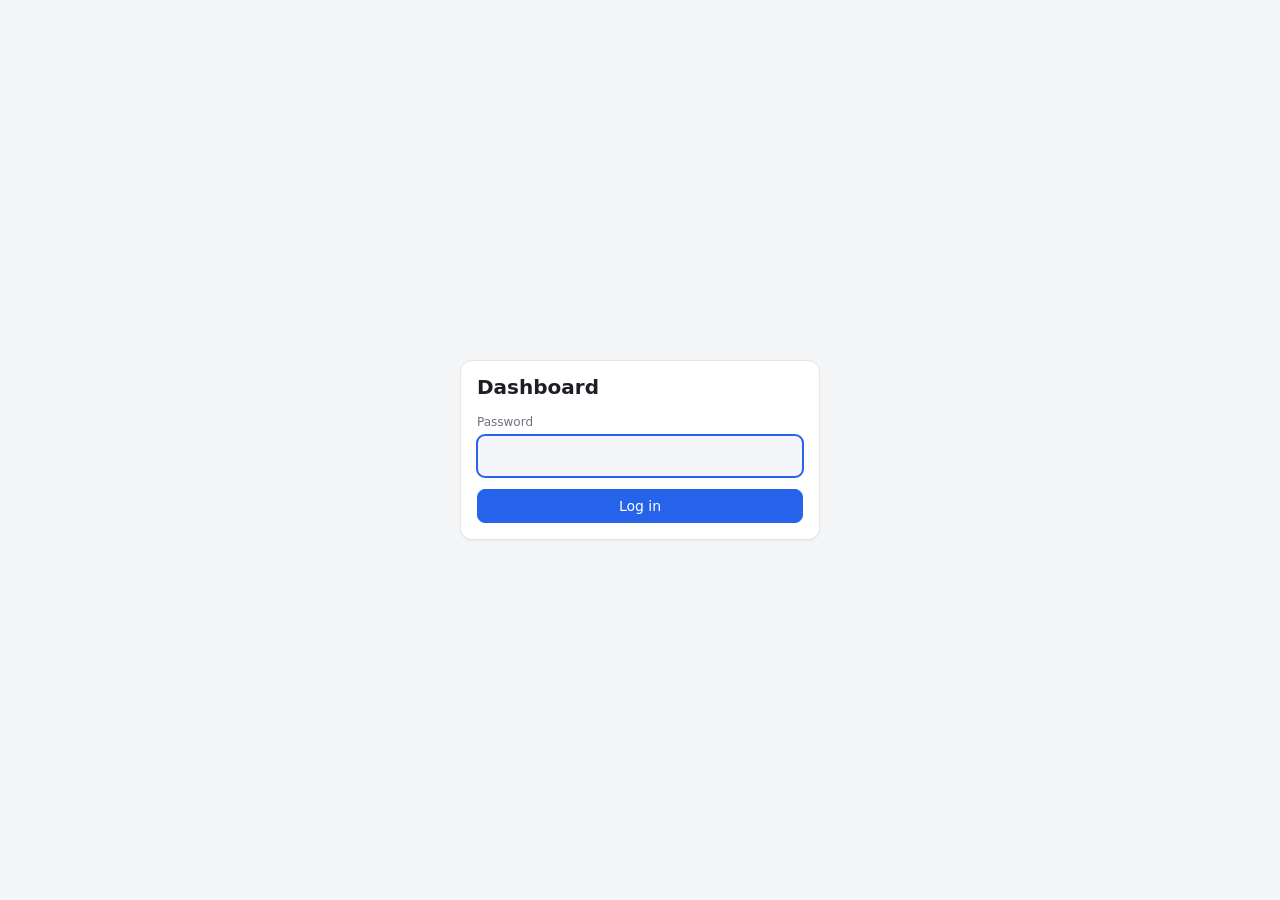
<file: static/login.html>
<!doctype html>
<html lang="en">
<head>
  <meta charset="utf-8">
  <meta name="viewport" content="width=device-width, initial-scale=1">
  <meta name="theme-color" content="#2563eb">
  <title>Log in · Dashboard</title>
  <link rel="manifest" href="/manifest.webmanifest">
  <link rel="icon" href="/static/icon.svg" type="image/svg+xml">
  <link rel="stylesheet" href="/static/style.css">
</head>
<body>
  <main class="login">
    <form class="card">
      <div class="card-body">
        <h1>Dashboard</h1>
        <label>Password<input name="password" type="password" autocomplete="current-password" required autofocus></label>
        <button class="primary" type="submit">Log in</button>
        <p class="error" hidden></p>
      </div>
    </form>
  </main>
  <script src="/static/theme.js"></script>
  <script>
    "use strict";
    const form = document.querySelector("form");
    form.addEventListener("submit", async (ev) => {
      ev.preventDefault();
      const err = form.querySelector(".error");
      err.hidden = true;
      const res = await fetch("/login", {
        method: "POST",
        headers: { "Content-Type": "application/json" },
        body: JSON.stringify({ password: form.password.value }),
      });
      if (res.ok) location.href = "/";
      else { err.textContent = "Wrong password."; err.hidden = false; }
    });
  </script>
</body>
</html>
</file>
<file: static/style.css>
:root {
  --bg: #f4f5f7;
  --card: #ffffff;
  --text: #1c1f24;
  --muted: #6b7280;
  --border: #e3e5e8;
  --accent: #2563eb;
  --up: #15803d;
  --down: #b91c1c;
  --badge-bg: #dbeafe;
  --badge-text: #1e40af;
  --error-bg: #fef2f2;
  --error-text: #991b1b;
  --shadow: 0 1px 2px rgba(0, 0, 0, .05);
  color-scheme: light;
}
@media (prefers-color-scheme: dark) {
  :root:not([data-theme="light"]) {
    --bg: #0f1115; --card: #181b21; --text: #e6e8eb; --muted: #9aa1ab; --border: #2a2e36;
    --accent: #60a5fa; --up: #4ade80; --down: #f87171; --badge-bg: #1e3a8a; --badge-text: #dbeafe;
    --error-bg: #2a1215; --error-text: #fca5a5; --shadow: none; color-scheme: dark;
  }
}
:root[data-theme="dark"] {
  --bg: #0f1115; --card: #181b21; --text: #e6e8eb; --muted: #9aa1ab; --border: #2a2e36;
  --accent: #60a5fa; --up: #4ade80; --down: #f87171; --badge-bg: #1e3a8a; --badge-text: #dbeafe;
  --error-bg: #2a1215; --error-text: #fca5a5; --shadow: none; color-scheme: dark;
}

* { box-sizing: border-box; }
body {
  margin: 0;
  background: var(--bg);
  color: var(--text);
  font: 14px/1.45 system-ui, -apple-system, "Segoe UI", Roboto, sans-serif;
}
a { color: inherit; text-decoration: none; }
a:hover { color: var(--accent); }
.muted { color: var(--muted); }
button {
  white-space: nowrap;
  font: inherit; color: var(--text); background: var(--card);
  border: 1px solid var(--border); border-radius: 8px; padding: 6px 12px; cursor: pointer;
}
button:hover { border-color: var(--accent); }

.topbar {
  display: flex; justify-content: space-between; align-items: center; gap: 16px;
  padding: 20px 24px 8px; max-width: 1600px; margin: 0 auto;
}
.topbar h1 { margin: 0; font-size: 22px; }
.topbar p { margin: 2px 0 0; }
.actions { display: flex; gap: 8px; }

.grid {
  display: grid; gap: 16px; padding: 16px 24px 32px; max-width: 1600px; margin: 0 auto;
  grid-template-columns: repeat(auto-fill, minmax(360px, 1fr));
  grid-auto-flow: dense;
}
.card {
  background: var(--card); border: 1px solid var(--border); border-radius: 12px;
  box-shadow: var(--shadow); display: flex; flex-direction: column; min-width: 0;
}
.card.size-large { grid-column: span 2; }
.card.size-full { grid-column: 1 / -1; }
.card-head {
  display: flex; align-items: center; gap: 8px; padding: 12px 16px;
  border-bottom: 1px solid var(--border);
}
.card-head h2 { margin: 0; font-size: 15px; flex: 1; }
.card-head .status { font-size: 12px; }
.card-head .refresh { padding: 2px 8px; }
.card.loading .refresh { animation: spin 1s linear infinite; }
@keyframes spin { to { transform: rotate(360deg); } }
.card-body { padding: 12px 16px 16px; overflow: auto; max-height: 560px; }

.section + .section { margin-top: 16px; }
.section h3 {
  margin: 0 0 8px; font-size: 12px; text-transform: uppercase; letter-spacing: .04em; color: var(--muted);
}
.stats { display: grid; grid-template-columns: repeat(auto-fit, minmax(120px, 1fr)); gap: 10px; }
.stat { border: 1px solid var(--border); border-radius: 10px; padding: 10px 12px; }
.stat .label { font-size: 12px; color: var(--muted); }
.stat .value { font-size: 20px; font-weight: 600; font-variant-numeric: tabular-nums; }
.stat .sub { font-size: 12px; color: var(--muted); }
.trend-up .value, .trend-up .sub { color: var(--up); }
.trend-down .value, .trend-down .sub { color: var(--down); }

table { width: 100%; border-collapse: collapse; font-variant-numeric: tabular-nums; }
th, td { padding: 6px 6px; text-align: right; border-bottom: 1px solid var(--border); white-space: nowrap; }
th:first-child, td:first-child { text-align: left; white-space: normal; padding-left: 0; }
th:last-child, td:last-child { padding-right: 0; }
th { font-size: 12px; color: var(--muted); font-weight: 500; }
td.up { color: var(--up); }
td.down { color: var(--down); }

.items { list-style: none; margin: 0; padding: 0; }
.items li { display: flex; gap: 10px; padding: 8px 0; border-bottom: 1px solid var(--border); }
.items li:last-child { border-bottom: 0; }
.items img { width: 96px; height: 54px; object-fit: cover; border-radius: 6px; flex: none; }
.items .body { min-width: 0; flex: 1; }
.items .title { font-weight: 500; overflow-wrap: anywhere; }
.items .line2 { font-size: 12px; color: var(--muted); }
.badge {
  display: inline-block; font-size: 10px; font-weight: 700; padding: 1px 6px; border-radius: 999px;
  background: var(--badge-bg); color: var(--badge-text); margin-right: 6px; vertical-align: 1px;
}
.text { margin: 8px 0 0; }
.section > .text:only-child, .table-wrap + .text { font-size: 12px; color: var(--muted); }
.table-wrap { overflow-x: auto; }
.text ul { margin: 0; padding-left: 18px; white-space: normal; }
.error {
  background: var(--error-bg); color: var(--error-text); border-radius: 8px; padding: 8px 10px;
  margin-bottom: 10px; font-size: 13px; overflow-wrap: anywhere;
}

@media (max-width: 720px) {
  .topbar { padding: 16px 16px 4px; }
  .grid { padding: 12px 16px 24px; grid-template-columns: 1fr; }
  .card.size-large { grid-column: auto; }
}

/* Wide news/email cards: put sections (news regions, mail accounts) side by side. */
:is(.size-large, .size-full):is(.type-news, .type-email) .card-body {
  display: grid; gap: 24px; grid-template-columns: repeat(auto-fit, minmax(320px, 1fr)); align-items: start;
}
:is(.size-large, .size-full):is(.type-news, .type-email) .section + .section { margin-top: 0; }

/* ---- buttons, links styled as buttons ---- */
a.button {
  display: inline-block; white-space: nowrap; color: var(--text); background: var(--card);
  border: 1px solid var(--border); border-radius: 8px; padding: 6px 12px;
}
a.button:hover { border-color: var(--accent); }
button.primary, a.button.primary { background: var(--accent); border-color: var(--accent); color: #fff; }
button.primary:hover, a.button.primary:hover { color: #fff; filter: brightness(1.08); }
button.danger { color: var(--down); }
button:disabled { opacity: .6; cursor: default; }

.items .summary { font-size: 13px; margin-top: 2px; }

/* ---- settings ---- */
.settings {
  display: grid; gap: 16px; padding: 16px 24px 48px; max-width: 1100px; margin: 0 auto;
  grid-template-columns: repeat(auto-fill, minmax(min(100%, 480px), 1fr)); align-items: start;
}
.settings .card-body { max-height: none; }
.settings form { display: grid; gap: 10px; margin-top: 12px; justify-items: start; }
.settings form > label, .settings .row { width: 100%; }
.settings .row { display: grid; gap: 10px; grid-template-columns: repeat(auto-fit, minmax(180px, 1fr)); }
.settings .row[hidden], .settings label[hidden] { display: none; }
label { display: grid; gap: 4px; font-size: 12px; color: var(--muted); }
label.check { display: flex; align-items: center; gap: 6px; font-size: 13px; color: var(--text); }
input, select {
  font: inherit; font-size: 16px; /* 16px stops phones from zooming in */
  color: var(--text); background: var(--bg); border: 1px solid var(--border);
  border-radius: 8px; padding: 8px 10px; width: 100%; min-width: 0;
}
input[type=checkbox] { width: auto; }
input:focus, select:focus { outline: 2px solid var(--accent); outline-offset: -1px; }
.settings form .error { margin: 0; width: 100%; }
.entries, .results { list-style: none; margin: 0; padding: 0; }
.entries li, .results li {
  display: flex; align-items: center; gap: 10px; padding: 8px 0; border-bottom: 1px solid var(--border);
}
.entries li > div, .results li > div { flex: 1; min-width: 0; overflow-wrap: anywhere; }
.entries .title, .results .title { font-weight: 500; }
.entries .line2, .results .line2 { font-size: 12px; color: var(--muted); }
.results img { width: 40px; height: 40px; border-radius: 6px; flex: none; }
.help { margin-top: 12px; font-size: 13px; }
.help summary { cursor: pointer; color: var(--accent); }
.help a, .text a { color: var(--accent); }
.muted a { color: var(--accent); }

/* ---- login ---- */
.login { min-height: 100vh; display: grid; place-items: center; padding: 16px; }
.login form { width: min(100%, 360px); }
.login .card-body { display: grid; gap: 12px; }
.login h1 { margin: 0; font-size: 20px; }

@media (max-width: 720px) {
  .topbar { flex-wrap: wrap; }
  .settings { padding: 12px 16px 32px; }
}
</file>
